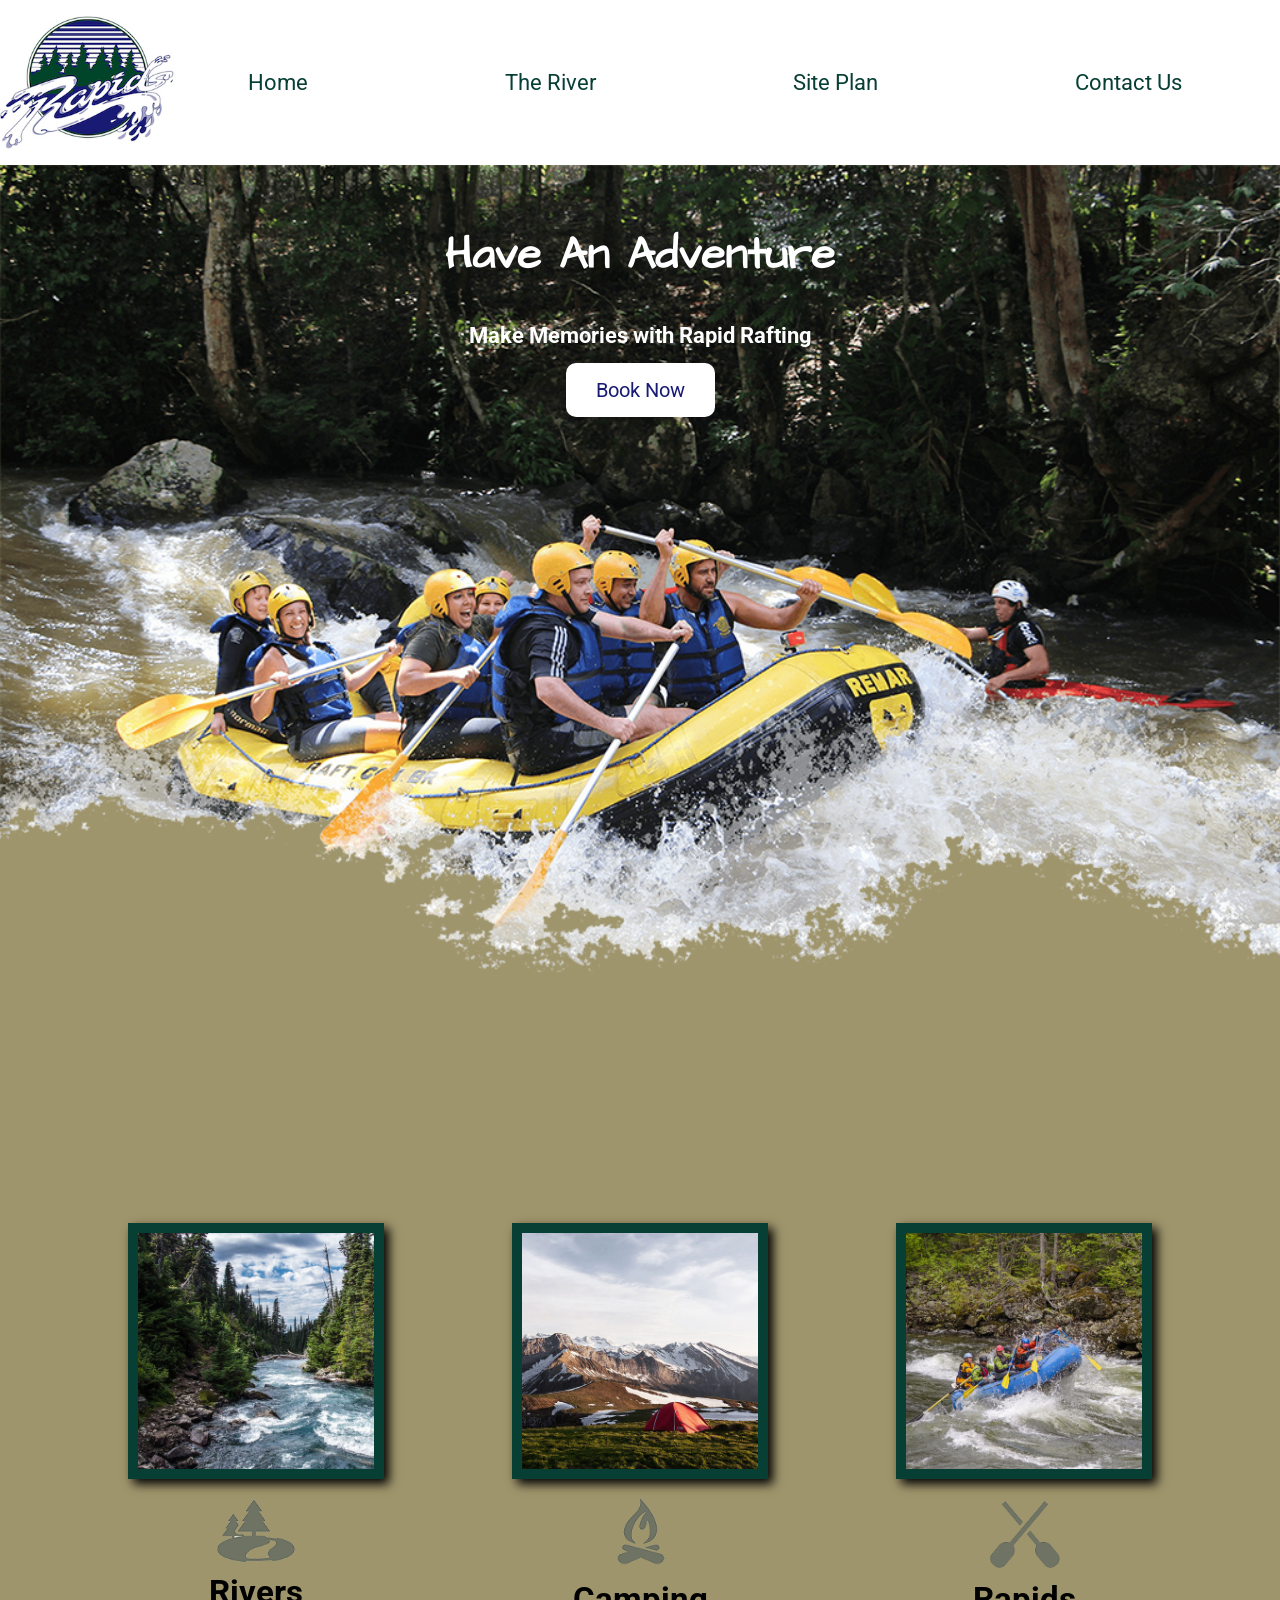
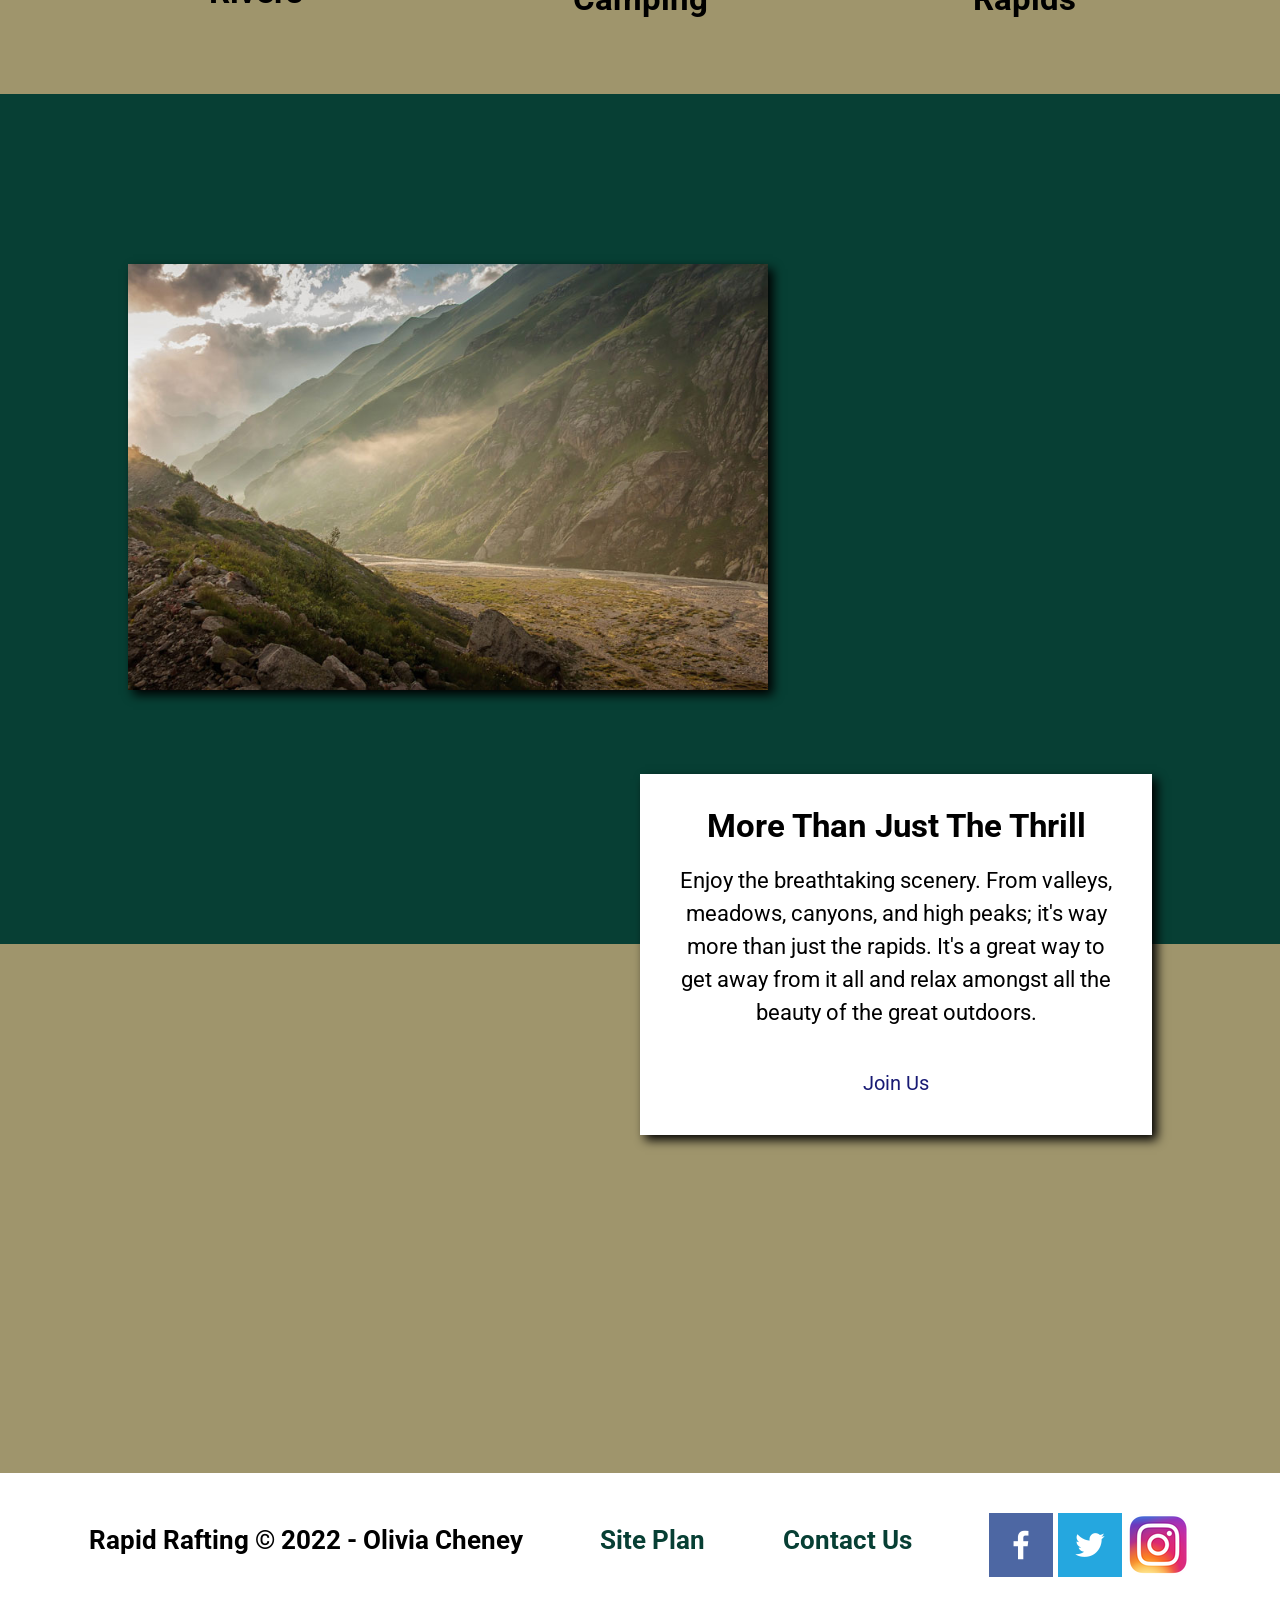
<file: wwr/index.html>
<!DOCTYPE html>
<html lang="en">
    <head>
        <meta charset="UTF-8">
        <meta http-equiv="X-UA-Compatible" content="IE=edge">
        <meta name="viewport" content="width=device-width, initial-scale=1.0">
        <title>Whitewater Rafting Vacations | Rapid Rafting Boating | Home</title>
        <link href="styles/style.css" rel="stylesheet">
    </head>
    <body>
    <div id="content">
        <header>
            <a id="logo_link" href="index.html" >
                <img class="logo" src="images/logo.png" alt="Rapid Rafting Logo">
            </a>
            <nav> 
                <a href="index.html">Home</a>
                <a href="rivers.html">The River</a>
                <a href="site-plan-rafting.html">Site Plan</a>
                <a href="contactus.html">Contact Us</a>
            </nav>
        </header>
        <div id="hero">
            <div id="hero-box">
                <img id="hero-img" src="images/hero.png" alt="People enjoying white water rafting">
            </div>
            <section id="hero-msg">
                <h1 class="home-title">Have An Adventure</h1>
                <h4>Make Memories with Rapid Rafting </h4>
                <div class='button-box'>
                    <a class='book' href="rates.html">Book Now</a>
                </div>
            </section>
        </div>
        <main class="home-grid">
            <section class="rivers-card">
                <img class="card-img" src="images/rivers.jpg" alt="river in forest">
                <img class="icon" src="images/river_icon.png" alt="river icon">
                <h2>Rivers</h2>
            </section>
            <section class="camping-card">
                <img class="card-img" src="images/camping.jpg" alt="tent in mountains">
                <img class="icon" src="images/fire_icon.png" alt="fire icon">
                <h2>Camping</h2>
            </section>
            <section class="rapids-card">
                <img class="card-img" src="images/rapids.jpg" alt="rafting boat">
                <img class="icon" src="images/oars.png" alt="oars icon">
                <h2>Rapids</h2>
            </section>
            <div id="background"></div>
            <img class="mountains" src="images/mountains.jpg" alt="misty mountains">
            <section class="msg">
                <h2> More Than Just The Thrill</h2>
                <p>Enjoy the breathtaking scenery. From valleys, meadows, canyons, and high peaks; it's way more than just the rapids. It's a great way to get away from it all and relax amongst all the beauty of the great outdoors.</p>
                <a class="join" href="rivers.html">Join Us</a>
            </section>
        </main>
        <footer>
            <h3>Rapid Rafting &copy; 2022 - Olivia Cheney</h3>
            <h3><a href="site-plan-rafting.html">Site Plan</a></h3>
            <h3><a href="contactus.html">Contact Us</a></h3>
            <div class="social">
                <a href="https://facebook.com" target="_blank">
                    <img src="images/facebook.png" alt="fb icon">
                </a>
                <a href="https://twitter.com" target="_blank">
                    <img src="images/twitter.png" alt="twitter icon">
                </a>
                <a href="https://instagram.com" target="_blank">
                    <img src="images/instagram.png" alt="ig icon">
                </a>
            </div>
        </footer>
    </div>
    </body>
</html>
</file>
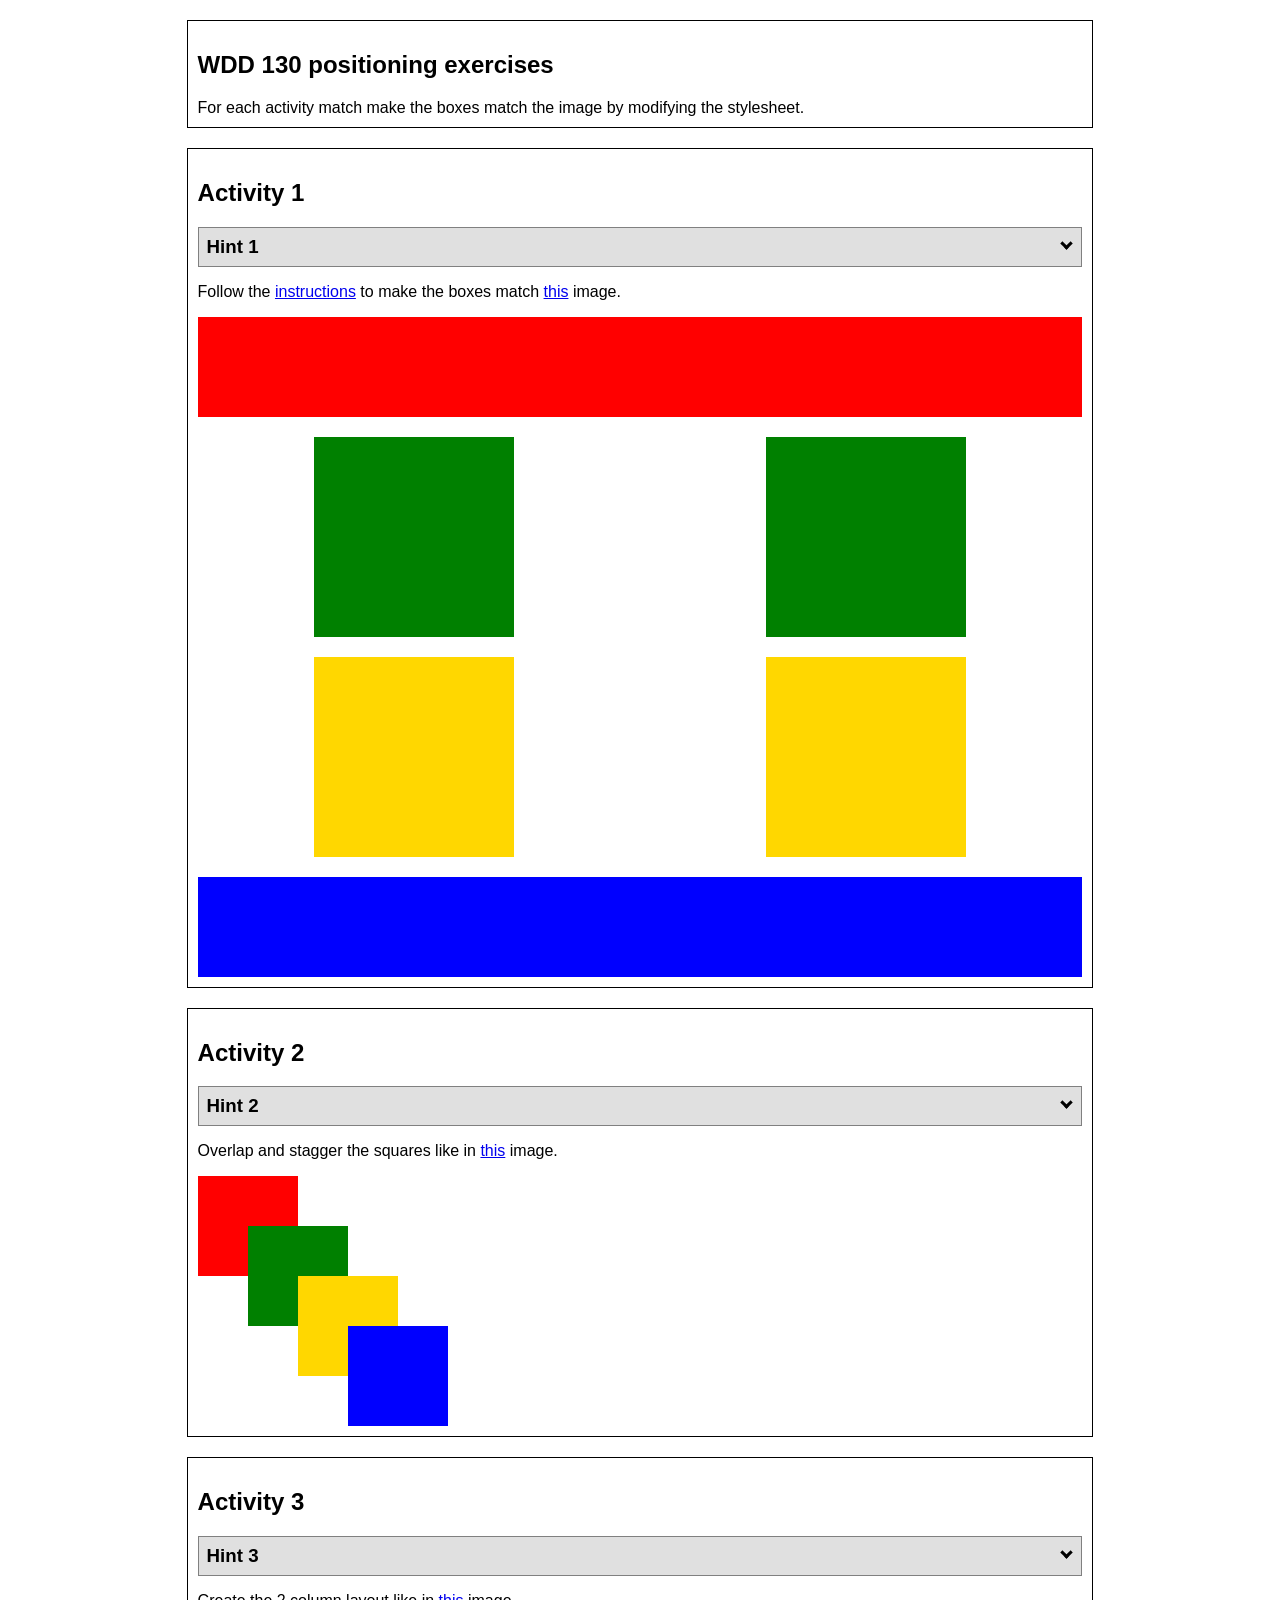
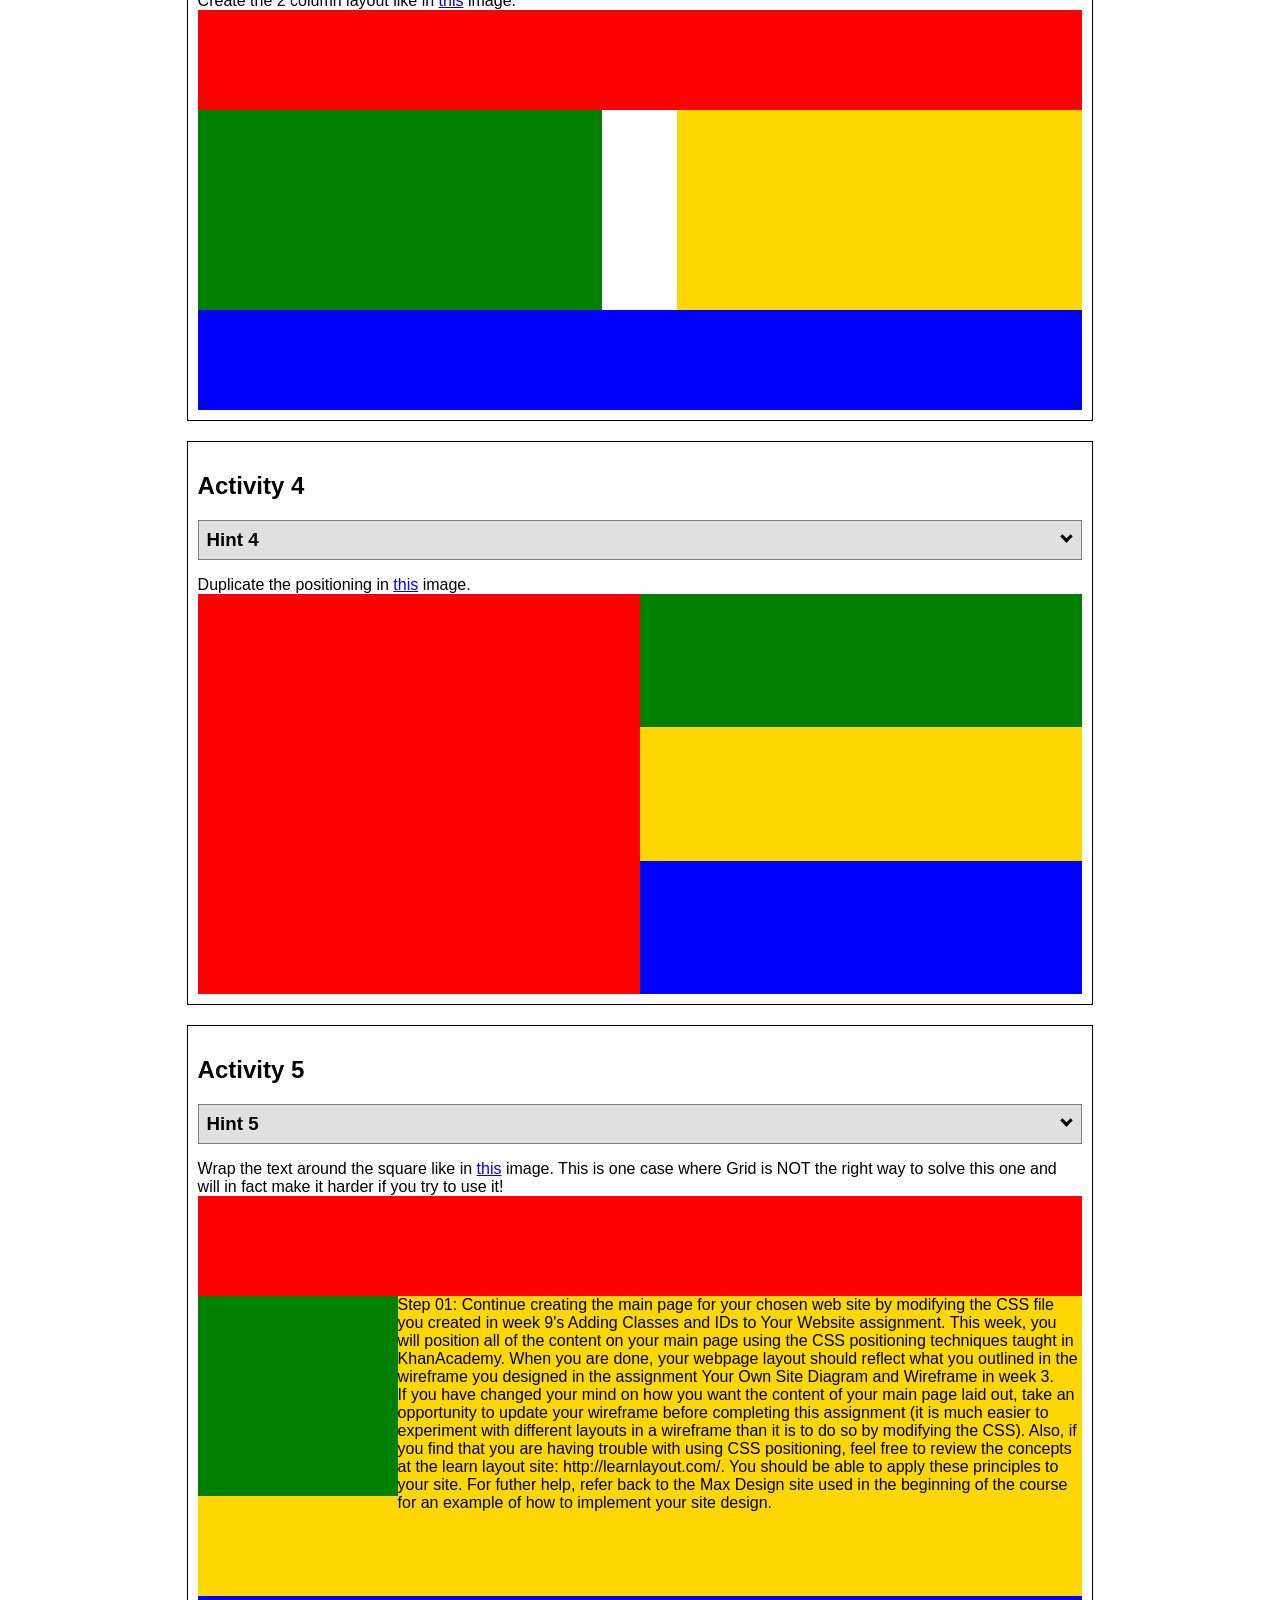
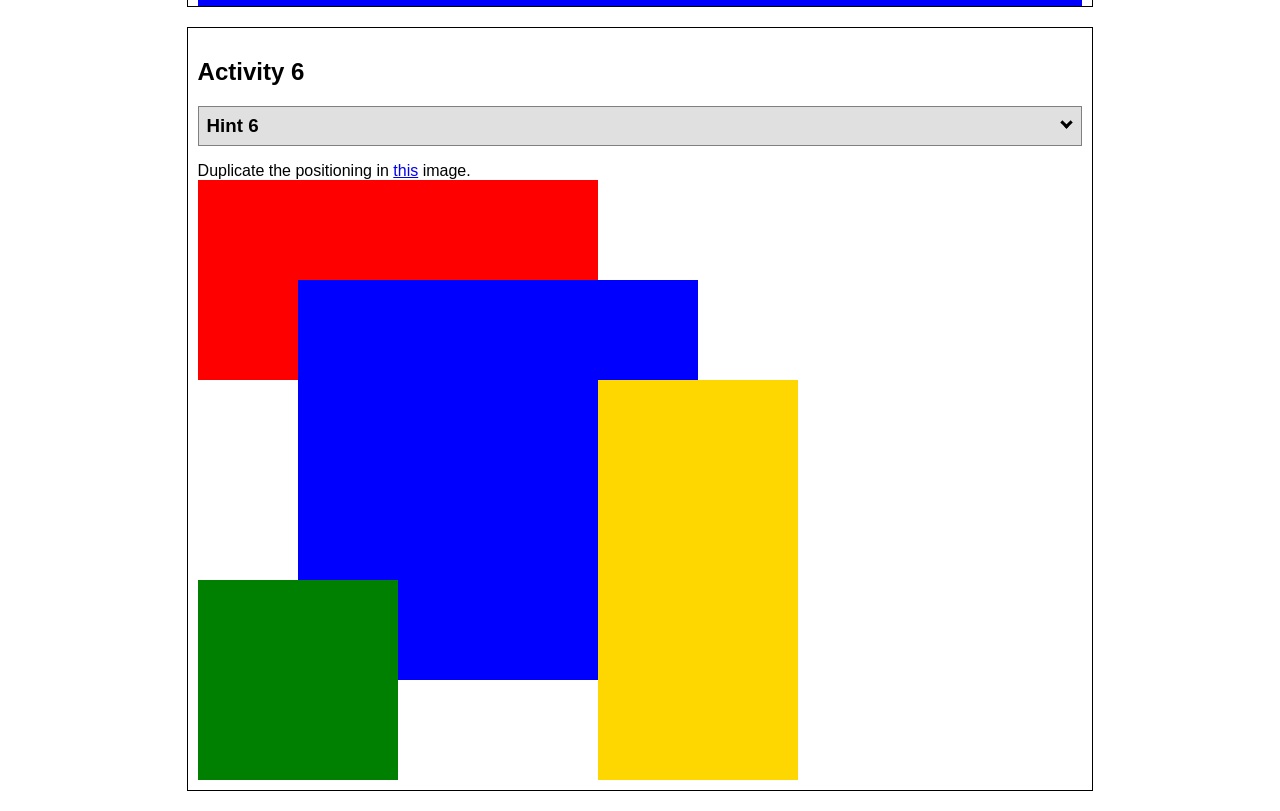
<file: positioning.html>
<!DOCTYPE html>
<html lang="en">
  <head>
    <!-- HTML - Name: positioning.html -->
    <title>Positioning Activity</title>
    <link rel="stylesheet" type="text/css" href="positionstyles.css" />
  </head>
  <body>
    <div class="activity">
      <h2>WDD 130 positioning exercises</h2>
      For each activity match make the boxes match the image by modifying the stylesheet.</div>
    <div class="activity">
      <h2>Activity 1</h2>
      <section class="hint"><input type="checkbox" ><i></i> <h3>Hint 1</h3><div><p>Check out the <a href="https://byui-wdd.github.io/wdd130/activities/w06-css-positioning.html" target="_blank">activity instructions</a> in Ilearn!</p></div></section>
      <p>Follow the <a href="https://byui-wdd.github.io/wdd130/activities/w06-css-positioning.html" target="_blank">instructions</a> to make the boxes match  <a href="https://byui-wdd.github.io/wdd130/images/example1.png" target="_blank">this</a> image.</p>
      <div class="content1" >
        <div class="red1" ></div>
        <div class="green1" ></div>
        <div class="green1" ></div>
        <div class="yellow1"></div>
        <div class="yellow1"></div>
        <div class="blue1"></div>
      </div>
    </div>
    <div class="activity">
      <h2>Activity 2</h2>
      <section class="hint"><input type="checkbox" > <h3>Hint 2</h3><i></i><div><p>Remember that the best way to shift elements around slightly on the page is with Margins.  You could also use Grid.  Either would work for this. If you choose margin, you can use a <em>negative</em> margin. (ie margin-top: -20px;)</p><h4>Properties used:</h4><ul><li>margin-top, margin-left</li><li>...or...</li><li>grid-template-columns: 50px 50px 50px 50px 50px </li></ul></div></section>
      <p>Overlap and stagger the squares like in <a href="https://byui-wdd.github.io/wdd130/images/example2.png" target="_blank">this</a> image.</p>
      <div class="content2" >
        <div class="red2" ></div>
        <div class="green2" ></div>
        <div class="yellow2"></div>
        <div class="blue2"></div>
      </div>
    </div>
    <div class="activity">
      <h2>Activity 3</h2>
      <section class="hint"><input type="checkbox" > <h3>Hint 3</h3><i></i><div><p>This one is going to be best solved with CSS Grid. Remember to make the boxes the right width first...then start moving them around. </p><h4>Properties used:</h4><ul><li>display:grid;</li><li>grid-template-columns:</li><li>grid-column-gap:</li>
        <li>grid-column:</li>  </ul></div></section>
      Create the 2 column layout like in <a href="https://byui-wdd.github.io/wdd130/images/example3.png" target="_blank">this</a>  image.
      <div class="content3" >
        <div class="red3" ></div>
        <div class="green3" ></div>
        <div class="yellow3"></div>
        <div class="blue3"></div>
      </div>
    </div>
    <div class="activity">
      <h2>Activity 4</h2>
      <section class="hint"><input type="checkbox" > <h3>Hint 4</h3><i></i><div><p>For the others we have been primarily concerned with width. For this one you will need to adjust height as well. </p><h4>Properties used:</h4><ul><li>display:grid;</li><li>grid-template-columns:</li><li>grid-row:</li></ul></div></section>
      Duplicate the positioning in <a href="https://byui-wdd.github.io/wdd130/images/example4.png" target="_blank">this</a> image. 
      <div class="content4" >
        <div class="red4" ></div>
        <div class="green4" ></div>
        <div class="yellow4"></div>
        <div class="blue4"></div>
      </div>
    </div>

    <div class="activity">
      <h2>Activity 5</h2>
      <section class="hint"><input type="checkbox" > <h3>Hint 5</h3><i></i><div><p>Grid is <strong>not</strong> the right way to do this.  In fact there is only one way to really do that...and that is with float. Remember that we float the thing we want the text to wrap around.  Also remember to start by making all the shapes the right size and shape.</p><h4>Properties used:</h4><ul><li>float: left;</li></ul></div></section>
      Wrap the text around the square like in <a href="https://byui-wdd.github.io/wdd130/images/example5.png" target="_blank">this</a> image. This is one case where Grid is NOT the right way to solve this one and will in fact make it harder if you try to use it!
      <div class="content5" >
        <div class="red5" ></div>
        <div class="green5" ></div>
        <div class="yellow5">Step 01: Continue creating the main page for your chosen web site by modifying the CSS file you created in week 9's Adding Classes and IDs to Your Website assignment. This week, you will position all of the content on your main page using the CSS positioning techniques taught in KhanAcademy. When you are done, your webpage layout should reflect what you outlined in the wireframe you designed in the assignment Your Own Site Diagram and Wireframe in week 3. <br />
          If you have changed your mind on how you want the content of your main page laid out, take an opportunity to update your wireframe before completing this assignment (it is much easier to experiment with different layouts in a wireframe than it is to do so by modifying the CSS). Also, if you find that you are having trouble with using CSS positioning, feel free to review the concepts at the learn layout site: http://learnlayout.com/. You should be able to apply these principles to your site. For futher help, refer back to the Max Design site used in the beginning of the course for an example of how to implement your site design.</div>
        <div class="blue5"></div>
      </div>
    </div>
    <div class="activity">
      <h2>Activity 6</h2>
      <section class="hint"><input type="checkbox" > <h3>Hint 6</h3><i></i><div><p>This one is all about visualizing the grid behind the layout. If you are having a hard time doing that first: all the sizes are even multiples of 100, and second here is another example with the lines drawn: <a href="https://byui-wdd.github.io/wdd130/images/example6-hint.png" target="_blank">example 6 with lines</a>. For this one you will find it easiest if you use px for the column width. You can also use <kbd>z-index</kbd> to control the element layering.    </p><h4>Properties used:</h4><ul><li>display:grid;</li><li>grid-template-columns:</li><li>grid-column:</li><li>grid-row:</li><li><a href="https://www.w3schools.com/cssref/pr_pos_z-index.asp" target="_blank">z-index:</a></li></ul></div></section>
      Duplicate the positioning in <a href="https://byui-wdd.github.io/wdd130/images/example6.png" target="_blank">this</a> image.
      <div class="content6" >
        <div class="red6" ></div>
        <div class="green6" ></div>
        <div class="yellow6"></div>
        <div class="blue6"></div>
      </div>
    </div>
  </body>
</html>
</file>
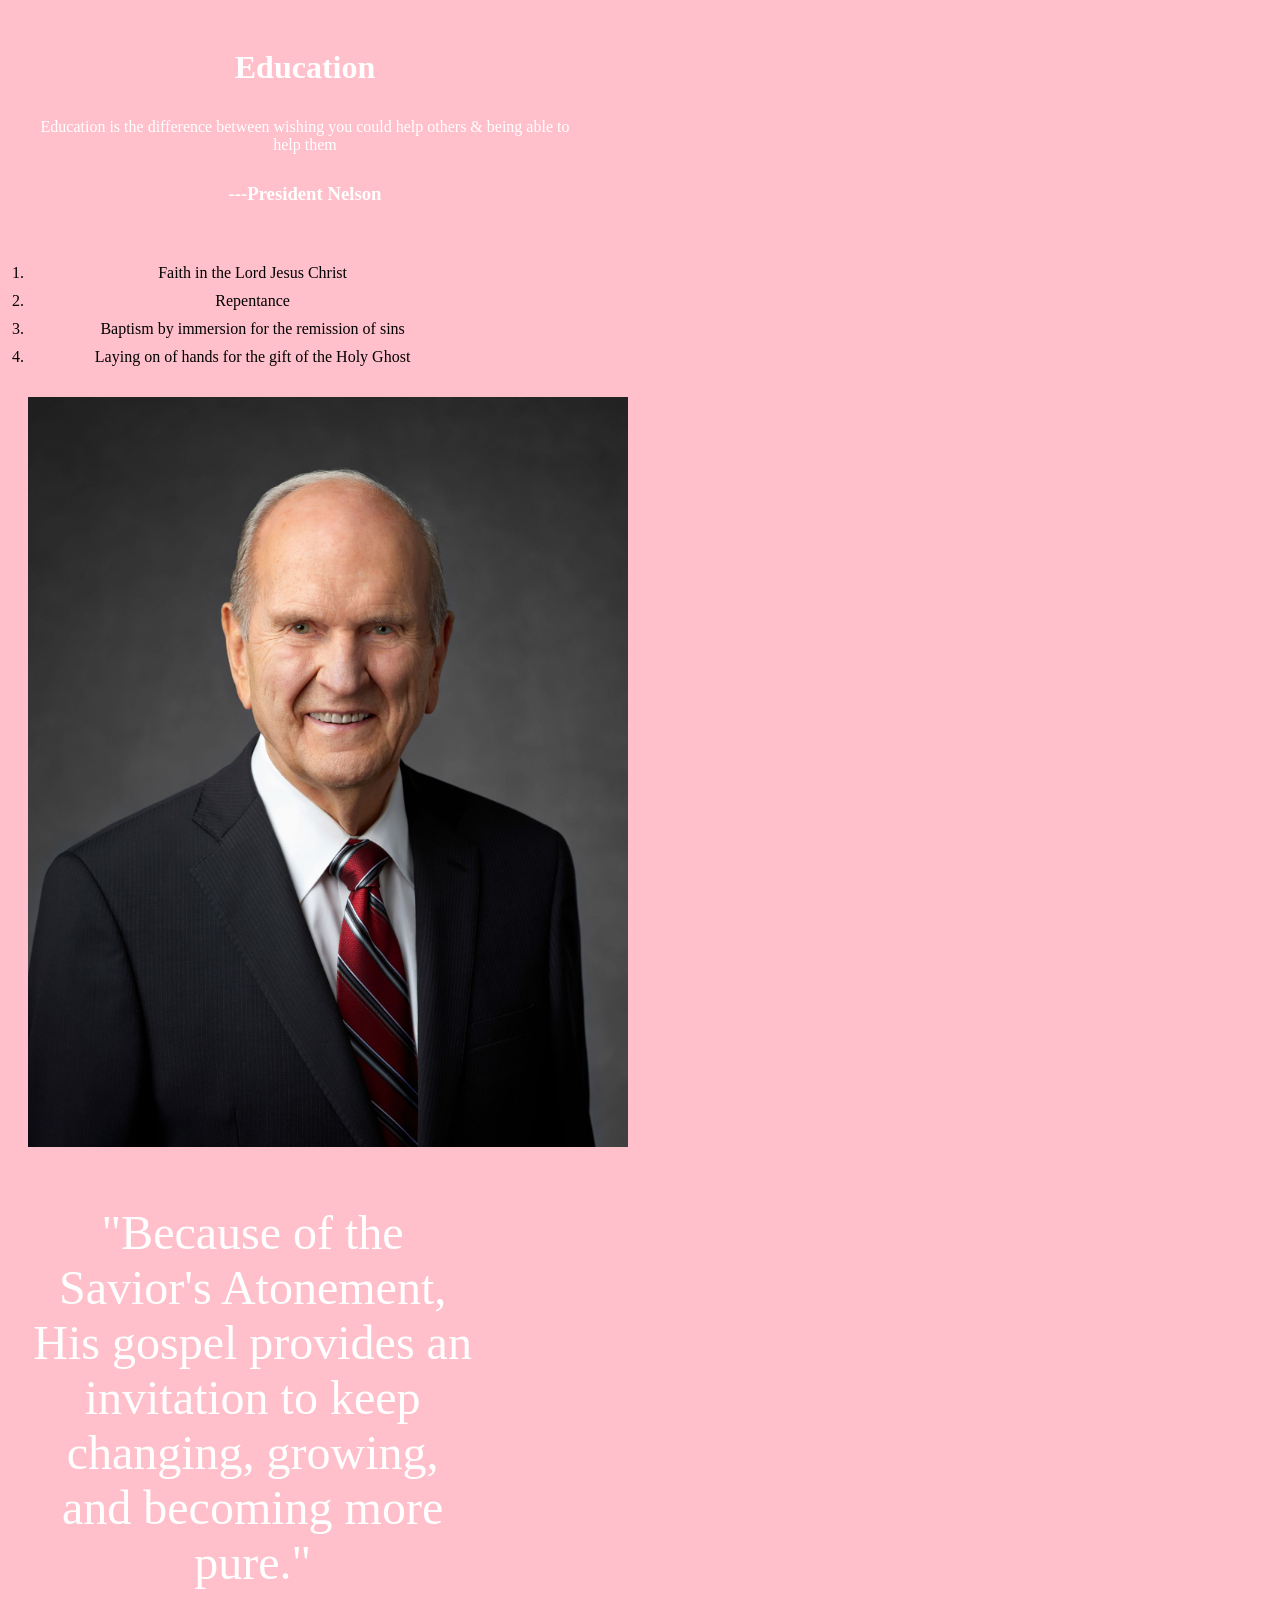
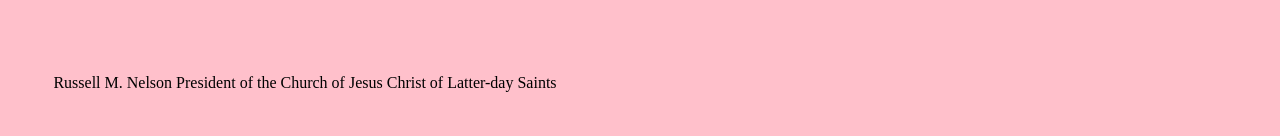
<file: w04icechallenge.html>
<!DOCTYPE html>
<html lang="en">
<head>
    <meta charset="UTF-8">
    <meta http-equiv="X-UA-Compatible" content="IE=edge">
    <meta name="viewport" content="width=device-width, initial-scale=1.0">
    <title>Education</title>
    <link href="w04icechallenge.css" rel="stylesheet">
</head>
<body>
    <header>
        <h1>Education</h1>
        <p>Education is the difference between wishing you could help others & being able to help them</p>
        <h3>---President Nelson</h3>
    </header>
    <main>
        <ol>
            <li>Faith in the Lord Jesus Christ</li>
            <li>Repentance</li>
            <li>Baptism by immersion for the remission of sins</li>
            <li>Laying on of hands for the gift of the Holy Ghost</li>
        </ol>
        </h3>
        <img src="nelson.jpeg" alt="President Nelson">
        <p id="large">"Because of the Savior's Atonement, His gospel provides an invitation to keep changing, growing, and becoming more pure."</p>
    </main>
    <footer>
        <p>Russell M. Nelson
        President of the Church of Jesus Christ of Latter-day Saints</p>
    </footer>
</body>
</html>
</file>
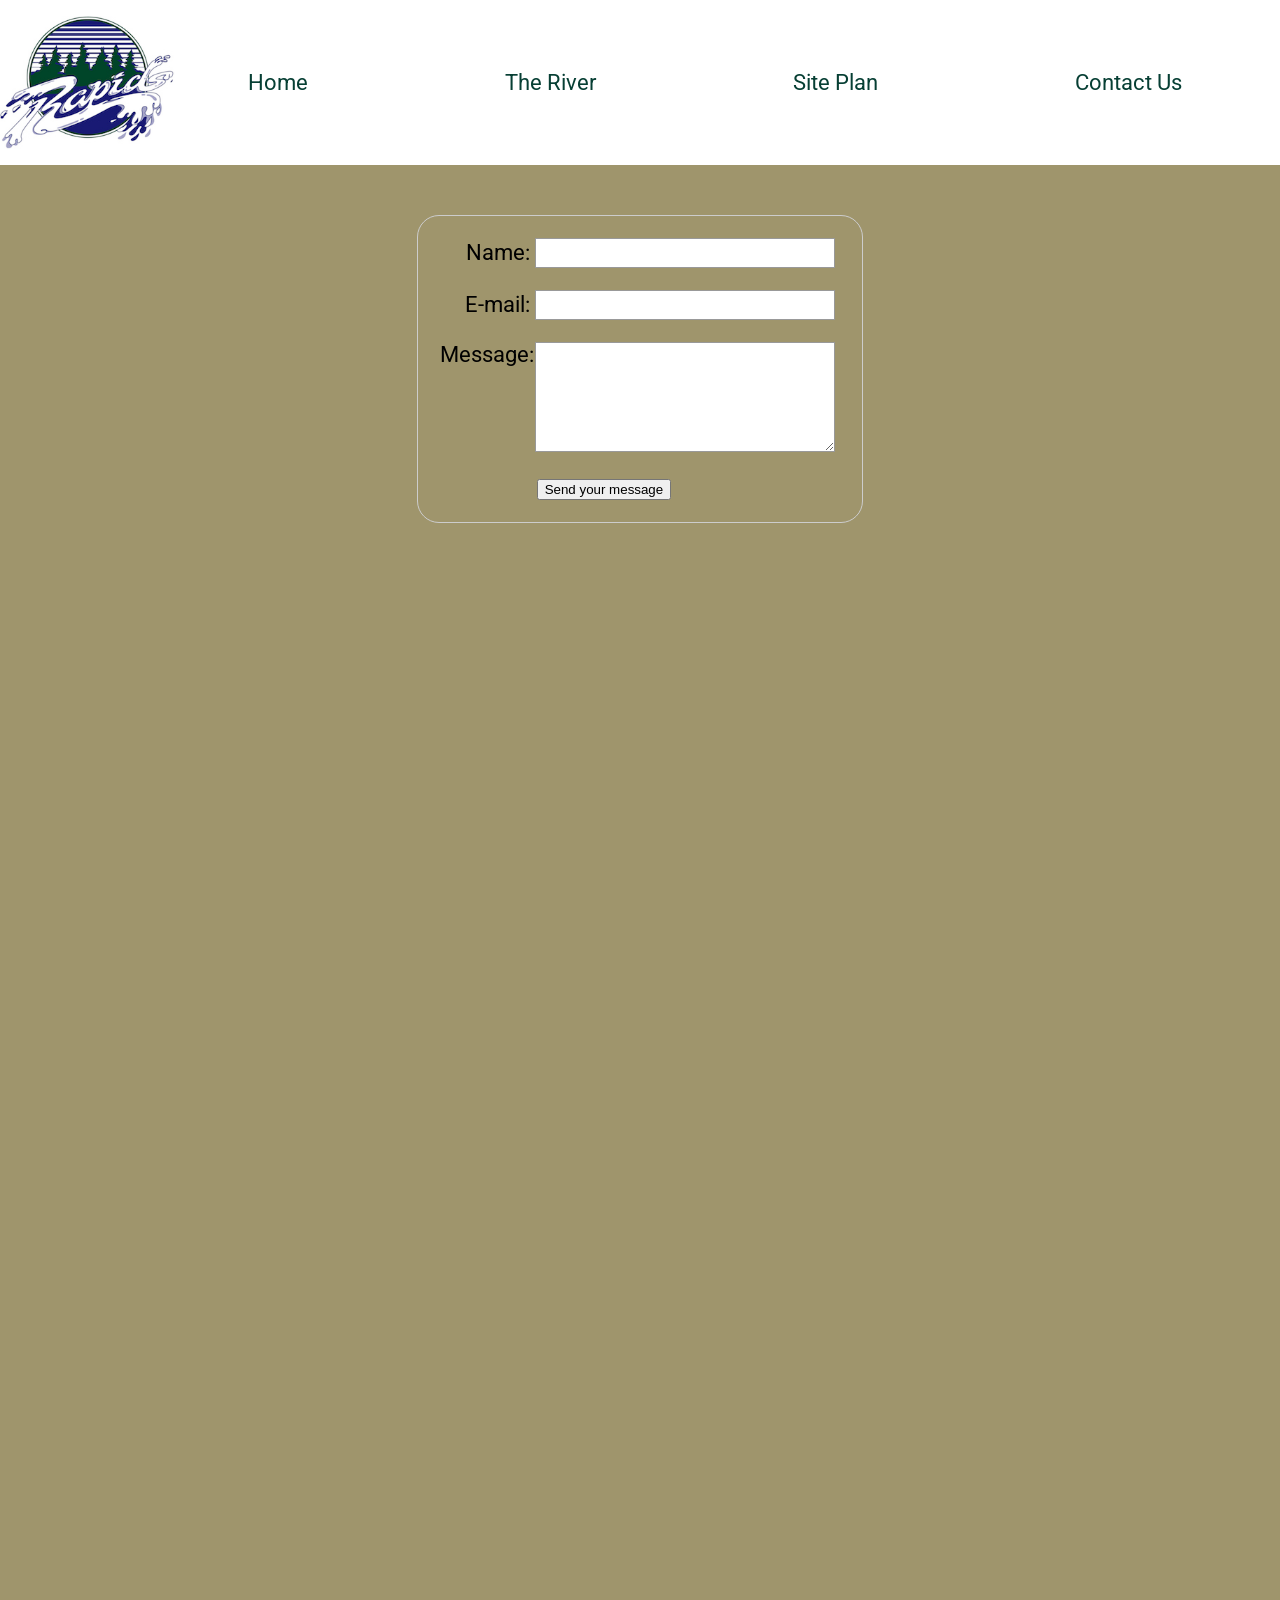
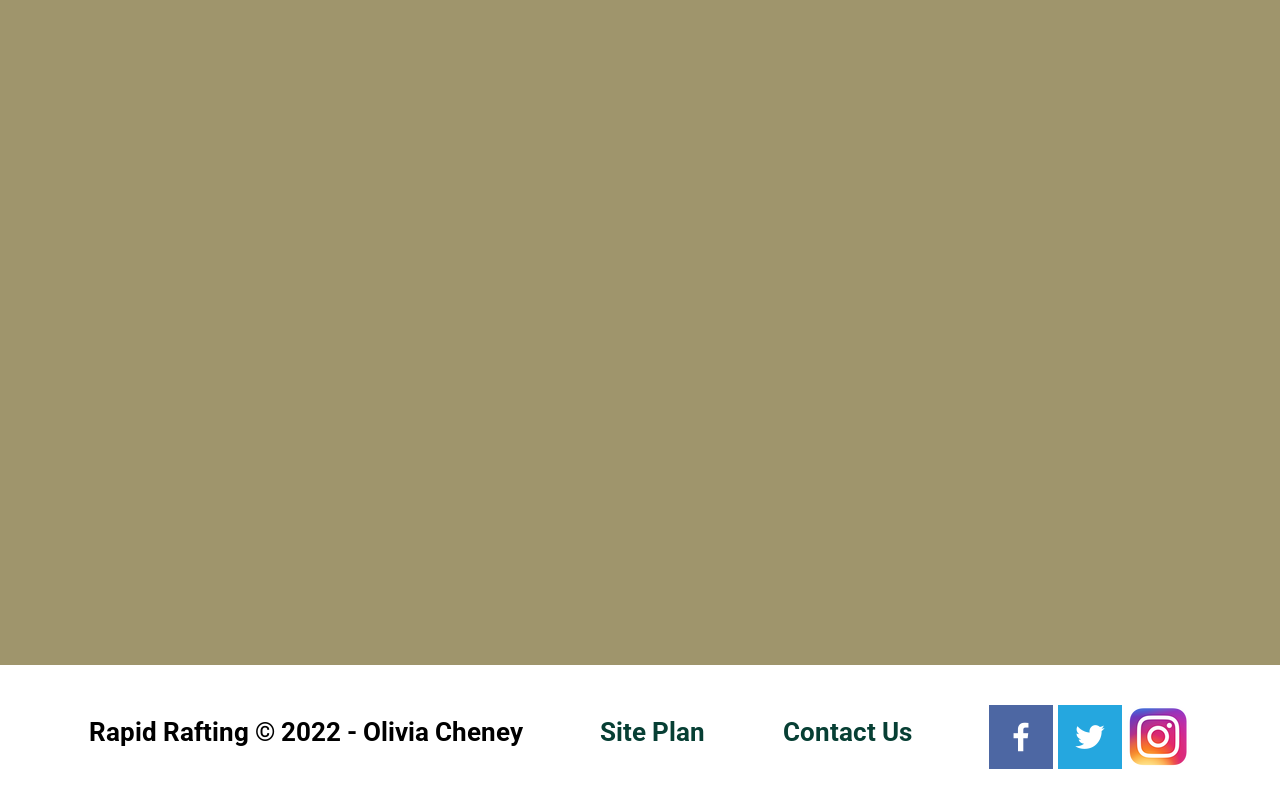
<file: wwr/contactus.html>
<!DOCTYPE html>
<html lang="en">
    <head>
        <meta charset="UTF-8">
        <meta http-equiv="X-UA-Compatible" content="IE=edge">
        <meta name="viewport" content="width=device-width, initial-scale=1.0">
        <title>Contact Us</title>
        <link href="styles/style.css" rel="stylesheet">
    </head>
    <body>
    <div id="content">
        <header>
            <a id="logo_link" href="index.html" >
                <img class="logo" src="images/logo.png" alt="Rapid Rafting Logo">
            </a>
            <nav> 
                <a href="index.html">Home</a>
                <a href="rivers.html">The River</a>
                <a href="site-plan-rafting.html">Site Plan</a>
                <a href="contactus.html">Contact Us</a>
            </nav>
        </header>
    <main>
        <div id="feedback"></div>
            <form action="/my-handling-form-page" method="post">
                <ul>
                <li>
                <label for="name">Name:</label>
                <input type="text" id="name" name="user_name">
                </li>
                <li>
                <label for="mail">E-mail:</label>
                <input type="email" id="mail" name="user_email">
                </li>
                <li>
                <label for="msg">Message:</label>
                <textarea id="msg" name="user_message"></textarea>
                </li>
                <li class="button">
                    <button type="submit">Send your message</button>
                </li>
                </ul>
            </form>
    </main>
        <footer>
            <h3>Rapid Rafting &copy; 2022 - Olivia Cheney</h3>
            <h3><a href="site-plan-rafting.html">Site Plan</a></h3>
            <h3><a href="contactus.html">Contact Us</a></h3>
            <div class="social">
                <a href="https://facebook.com" target="_blank">
                    <img src="images/facebook.png" alt="fb icon">
                </a>
                <a href="https://twitter.com" target="_blank">
                    <img src="images/twitter.png" alt="twitter icon">
                </a>
                <a href="https://instagram.com" target="_blank">
                    <img src="images/instagram.png" alt="ig icon">
                </a>
            </div>
        </footer>
    </div>
        <script>
            // get the feedback div element so we can do something with it.
            const feedbackElement = document.getElementById('feedback');
            // get the form so we can read what was entered in it.
            const formElement = document.forms[0];
            // add a 'listener' to wait for a submission of our form. When that happens run the code below.
            formElement.addEventListener('submit', function(e) {
                // stop the form from doing the default action.
                e.preventDefault();
                // set the contents of our feedback element to a message letting the user know the form was submitted successfully. Notice that we pull the name that was entered in the form to personalize the message!
                feedbackElement.innerHTML = 'Hello '+ formElement.user_name.value +'! Thank you for your message. We will get back with you as soon as possible!';
                // make the feedback element visible.
                feedbackElement.style.display = "block";
                // add a class to move everything down so our message doesn't cover it.
                document.body.classList.toggle('moveDown');
            });
        </script>
    </body>
</html>
</file>
<file: wwr/styles/style.css>
@import url('https://fonts.googleapis.com/css2?family=Architects+Daughter&family=Roboto:wght@100&display=swap');

body {
    font-family: Roboto, Arial, sans-serif;
    font-size: 22px;
    margin: 0;
    padding: 0;
}

main {
    height: 1750px;
}

h2 {
    margin: 0;
}

#content {
    max-width: 1600px;
    margin: 0 auto;
}

#logo_link {
    padding-top: 5px;
    justify-self: center;
    align-self: center;
}

#hero {
    display: grid;
    grid-template-columns: 1fr 3fr 1fr;
    margin-top: -100px;
}

#hero-box {
    grid-column: 1/3;
    grid-row: 1/3;
    z-index: -1;
}

#hero-msg {
    grid-column: 2/3;
    grid-row: 1/2;
    margin-top: 150px;
    color: white;
}

#hero-img {
    margin-top: 100px;
    width: 125%;   
}

.logo {
    width: 175px;
    margin-left: 25px;
}

nav {
    display: flex;
    justify-content: space-around;
}

nav a{
    text-align: center;
    color: #073f34;
    text-decoration: none;
    padding: 20px;
    margin: 50px;
}

#hero-msg h1, #hero-msg h4 {
    text-align: center;
}

.button-box {
    text-align: center;
}

main section {
    text-align: center;
}

.home-grid {
    display: grid; 
    grid-template-columns: 1fr 1fr 1fr 1fr 1fr 1fr 1fr 1fr 1fr 1fr;
    grid-template-rows: 1fr 2fr 1fr 1fr 2fr 1fr 1fr;
}

#background {
    height: 725px;
}

body {
    background-color: #9f956c;
}

header {
    background-color: #ffffff;
    display: grid;
    grid-template-columns: 150px auto;
}

nav a:hover {
    background-color: #073f34;
    color: #ffffff
}

.book, .join {
    background-color: #ffffff;
    text-decoration: none;
    color: #181a74;
    font-size: 20px;
    padding: 15px 30px;
    margin-top: 50px;
    border-radius: 10px;
}

.book:hover, .join:hover {
    background-color: #181a74;
    color: #ffffff
}

#background {
    background-color: #073f34;
    grid-column: 1/11;
    grid-row: 3/7;
    height: 850px;
}

.msg {
    background-color: #ffffff;
    background-color: white;
    line-height: 1.5em;
    padding: 35px;
    grid-column: 6/10;
    grid-row: 6/7;
    box-shadow: 5px 5px 10px black;
}

footer {
    background-color: #ffffff;
    padding: 25px 50px;
    margin-top: 200px;
}

.icon {
    width: 80px;
    padding-top: 10px;
}

footer a {
    text-decoration: none;
}

footer h3 a {
    color:#073f34;
}

footer h3 a:hover {
    text-decoration: underline;
    color: black;
}

.home-title {
    font-family: 'Architects Daughter', 'Bradley Hand', sans-serif;
    font-size: 2em;
    margin-top: 10px;
}

.msg p {
    padding-bottom: 15px;
}

.social img {
    padding-top: 15px;
}

.rivers-card {
    margin-top: 200px;
    grid-column: 2/4;
    grid-row: 1/2;
}

.camping-card {
    margin-top: 200px;
    grid-column: 5/7;
    grid-row: 1/2;
}

.rapids-card {
    margin-top: 200px;
    grid-column: 8/10;
    grid-row: 1/2;
}

.card-img {
    border: 10px solid #073f34;
    width: 100%;
    transition: transform .5s;
    box-shadow: 5px 5px 10px black;
    grid-row: 1/3;
}

.card-img:hover {
    opacity: 6;
    transform: scale(1.1);
}

.mountains {
    width: 100%;
    grid-column: 2/7;
    grid-row: 4/6;
    box-shadow: 5px 5px 10px black;
}

main section img {
    box-sizing: border-box;
}

footer {
    background-color: white;
    padding: 25px 50px;
    margin-top: 300px;
    display: flex;
    justify-content: space-around;
    align-items: center;

}





/* page 2 RIVERS css */


#my-grid-container {
    display: grid;
    grid-template-columns: 1fr 1fr;
    grid-template-rows: 1fr 1fr;
    grid-gap: 30px;
    margin-top: 50px;
}

#subtitle {
    justify-content: left;
}

#headpic {
    width: 100%;
    height: 400px;
}

#pic1 {
    max-width: 800px;
    height: 500px;
    grid-column: 1/2;
    grid-row: 1/2;
    justify-self: center;
}

#pic2 {
    height: 500px;
    max-width: 770px;
    grid-column: 2/3;
    grid-row: 2/3;
    justify-self: center;
}

#river1 {
    grid-column: 2/3;
    grid-row: 1/2;
    font-size: 175%;
    margin-top: 50px;
    margin-left: 20px;
    margin-right: 30px;
    justify-self: center;
}

#river2 {
    grid-column: 1/2;
    grid-row: 2/3;
    font-size: 175%;
    margin-top: 100px;
    margin-left: 30px;
    margin-right: 25px;
    justify-self: center;
}

#footpic {
    width: 1600px;
    height: 350px;
    margin-top: 75px;
}






/* contact us page css */



form {
    /* Center the form on the page */
    margin: 0 auto;
    width: 400px;
    /* Form outline */
    padding: 1em;
    border: 1px solid #CCC;
    border-radius: 1em;
    margin-top: 50px;
  }
  
  ul {
    list-style: none;
    padding: 0;
    margin: 0;
  }
  
  form li + li {
    margin-top: 1em;
  }
  
  label {
    /* Uniform size & alignment */
    display: inline-block;
    width: 90px;
    text-align: right;
  }
  
  input,
  textarea {
    /* To make sure that all text fields have the same font settings
       By default, textareas have a monospace font */
    font: 1em sans-serif;
  
    /* Uniform text field size */
    width: 300px;
    box-sizing: border-box;
  
    /* Match form field borders */
    border: 1px solid #999;
  }
  
  input:focus,
  textarea:focus {
    /* Additional highlight for focused elements */
    border-color: #000;
  }
  
  textarea {
    /* Align multiline text fields with their labels */
    vertical-align: top;
  
    /* Provide space to type some text */
    height: 5em;
  }
  
  .button {
    /* Align buttons with the text fields */
    padding-left: 90px; /* same size as the label elements */
  }
  
  button {
    /* This extra margin represent roughly the same space as the space
       between the labels and their text fields */
    margin-left: .5em;
  }

  #feedback {
    background-color: antiquewhite;
    position: absolute;
    top: 0;
    left: 0;
    right: 0;
    padding: .5em;
    /* make this element invisible until we are ready for it */
    display: none;       
}
.moveDown {
    margin-top: 3em;
}









@media screen and (max-width: 900px) {
    #hero, .home-grid {
        display: block;
        height: auto;
    }
    nav, footer {
        flex-direction: column;
    }
    nav a {
        display: block;
        padding: 15px;
    }
    #hero {
        margin-top: 0;
    }
    #hero-msg {
        margin-top: 0;
    }
    #hero-msg h4 {
        display: none;
    }
    .home-title {
        font-size: 25px;
        color: #6f7364;
    }
    .rivers-card, .camping-card, .rapids-card { 
        margin: 50px auto;
        width: 60%;
    }
    #background {
        display: none;
    }
    .mountains, .msg {
        width: 80%;
        display: block;
        margin: 0 auto;
    }
    footer {
        margin-top: 25px;
    }
}
</file>
<file: positionstyles.css>
/* CSS - Name: "positionstyles.css" */
/* Activity 1 styles */
.content1 {
  /* This is the parent of the activity 1 boxes. */
  display: grid;
  grid-template-columns: 1fr 1fr;
  grid-gap: 20px;
  justify-items: center;
}
.red1 { 
  width: 100%; 
  height: 100px; 
  background-color: red; 
  grid-column: 1/3;
} 
.green1 {
  width: 200px; 
  height: 200px; 
  background-color: green; 

} 
.yellow1 {
  width: 200px; 
  height: 200px; 
  background-color: gold; 
} 
.blue1 {
  width: 100%; 
  height: 100px; 
  background-color: blue; 
  grid-column: 1/3;
} 
/* Activity 2 styles */ 
.content2 {
  /* This is the parent of the activity 2 boxes. */
  display: grid;
  grid-template-columns: repeat(5, 50px);
}
.red2 {
  width: 100px; 
  height: 100px; 
  background-color: red; 
  grid-column: 1/3;
  grid-row: 1/3;
} 
.green2 { 
  width: 100px; 
  height: 100px; 
  background-color: green; 
  grid-column: 2/4;
  grid-row: 2/4;
} 
.yellow2 {
  width: 100px; 
  height: 100px; 
  background-color: gold; 
  grid-column: 3/5;
  grid-row: 3/5;
} 
.blue2 {
  width: 100px; 
  height: 100px; 
  background-color: blue; 
  grid-column: 4/6;
  grid-row: 4/6;
} 
/* Activity 3 styles */ 
.content3 {
  /* This is the parent of the activity 3 boxes. */
  display: grid;
  grid-template-columns: 1fr 1fr;
  grid-column-gap: 75px;
}
.red3 {
  width: 100%; 
  height: 100px; 
  background-color: red; 
  grid-column: 1/3;
} 
.green3 {
  width: 100%; 
  height: 200px; 
  background-color: green;
  
} 
.yellow3 {
  width: 100%; 
  height: 200px; 
  background-color: gold; 
} 
.blue3 {
  width: 100%;
  height: 100px; 
  background-color: blue; 
  grid-column: 1/3;
} 
/* Activity 4 styles */ 
.content4 {
  /* This is the parent of the activity 4 boxes. */
  height: 400px;
  display: grid;
  grid-template-columns: 1fr 1fr;
  grid-template-rows: 1fr 1fr 1fr;
}
.red4 {
  width: 100%; 
  height: 100%; 
  background-color: red; 
  grid-column: 1/2;
  grid-row: 1/4;
} 
.green4 {
  width: 100%; 
  height: 100%; 
  background-color: green; 
} 
.yellow4 {
  width: 100%; 
  height: 100%; 
  background-color: gold; 
} 
.blue4 {
  width: 100%; 
  height: 100%; 
  background-color: blue; 
} 
/* Activity 5 styles */ 
.content5 {
  /* This is the parent of the activity 5 boxes. */
  height: 400px;
}
.red5 { 
  width: 100%; 
  height: 100px; 
  background-color: red; 
} 
.green5 { 
  width: 200px; 
  height: 200px; 
  background-color: green; 
  float: left;
} 
.yellow5 {
  width: 100%; 
  height: 300px; 
  background-color: gold; 
} 
.blue5 {
  width: 100%; 
  height: 100px; 
  background-color: blue; 
} 
/* Activity 6 styles */ 
.content6 {
  /* This is the parent of the activity 6 boxes. */
  display: grid;
  grid-template-columns: repeat(6, 100px);
  grid-template-rows: repeat(6, 100px);
}
.red6 {
  width: 100%; 
  height: 100%; 
  background-color: red; 
  grid-column: 1/5;
  grid-row: 1/3;
} 
.green6 {
  width: 100%; 
  height: 100%; 
  background-color: green; 
  grid-column: 1/3;
  grid-row: 5/7;
  z-index: 1;
} 
.yellow6 {
  width: 100%; 
  height: 100%; 
  background-color: gold; 
  grid-column: 5/7;
  grid-row: 3/7;
  z-index: 1;
} 
.blue6 {
  width: 100%; 
  height: 100%; 
  background-color: blue;
  grid-column: 2/6;
  grid-row: 2/6; 
} 


/* Do not make any changes below here */
.activity {
  width: 70%; 
  margin: 20px auto; 
  font-family: Arial, sans-serif; 
  border: 1px solid black; 
  padding: 10px; 
  clear:both; 
  overflow: auto;
} 

.hint {
  border: 1px solid grey;
  background: #e0e0e0;
  padding: .5em;
  position: relative;
  margin: 1em 0;
}
.hint h3 {
  margin: 0;
}
.hint:hover {
  background: #d0d0d0;
}
.hint > div {
  display: none;
}

.hint input[type=checkbox] {
  position: absolute;
  width: 100%;
  height: 100%;
  opacity: 0;
  z-index: 1;
  cursor: pointer;
}

.hint input[type=checkbox]:checked ~ div {
  display: block;
}

.hint i {
  position: absolute;
  transform: translate(-6px, 0);
  margin-top: 16px;
  right: 10px;
  top: -3px;
}
.hint i:before, .hint i:after {
  content: "";
  position: absolute;
  background-color: black;
  width: 3px;
  height: 9px;
}
.hint i:before {
  transform: translate(2px, 0) rotate(45deg);
}
.hint i:after {
  transform: translate(-2px, 0) rotate(-45deg);
}

.hint input[type=checkbox]:checked ~ i:before {
  transform: translate(-2px, 0) rotate(45deg);
}
.hint input[type=checkbox]:checked ~ i:after {
  transform: translate(2px, 0) rotate(-45deg);
}
.hint a {
  position: relative;
  z-index: 1;
}
</file>
<file: w04icechallenge.css>
* {
    background-color: pink;
    padding: 5px;
    text-align: center;
    max-width: 600px;
}

header {
    color: white;
}

h1:hover {
    color: black;
}

#large {
    color: white;
    font-size: 300%;
}

img {
    display: block;
    margin: 0 auto;

}

main {
    max-width: 80%;
}
</file>
